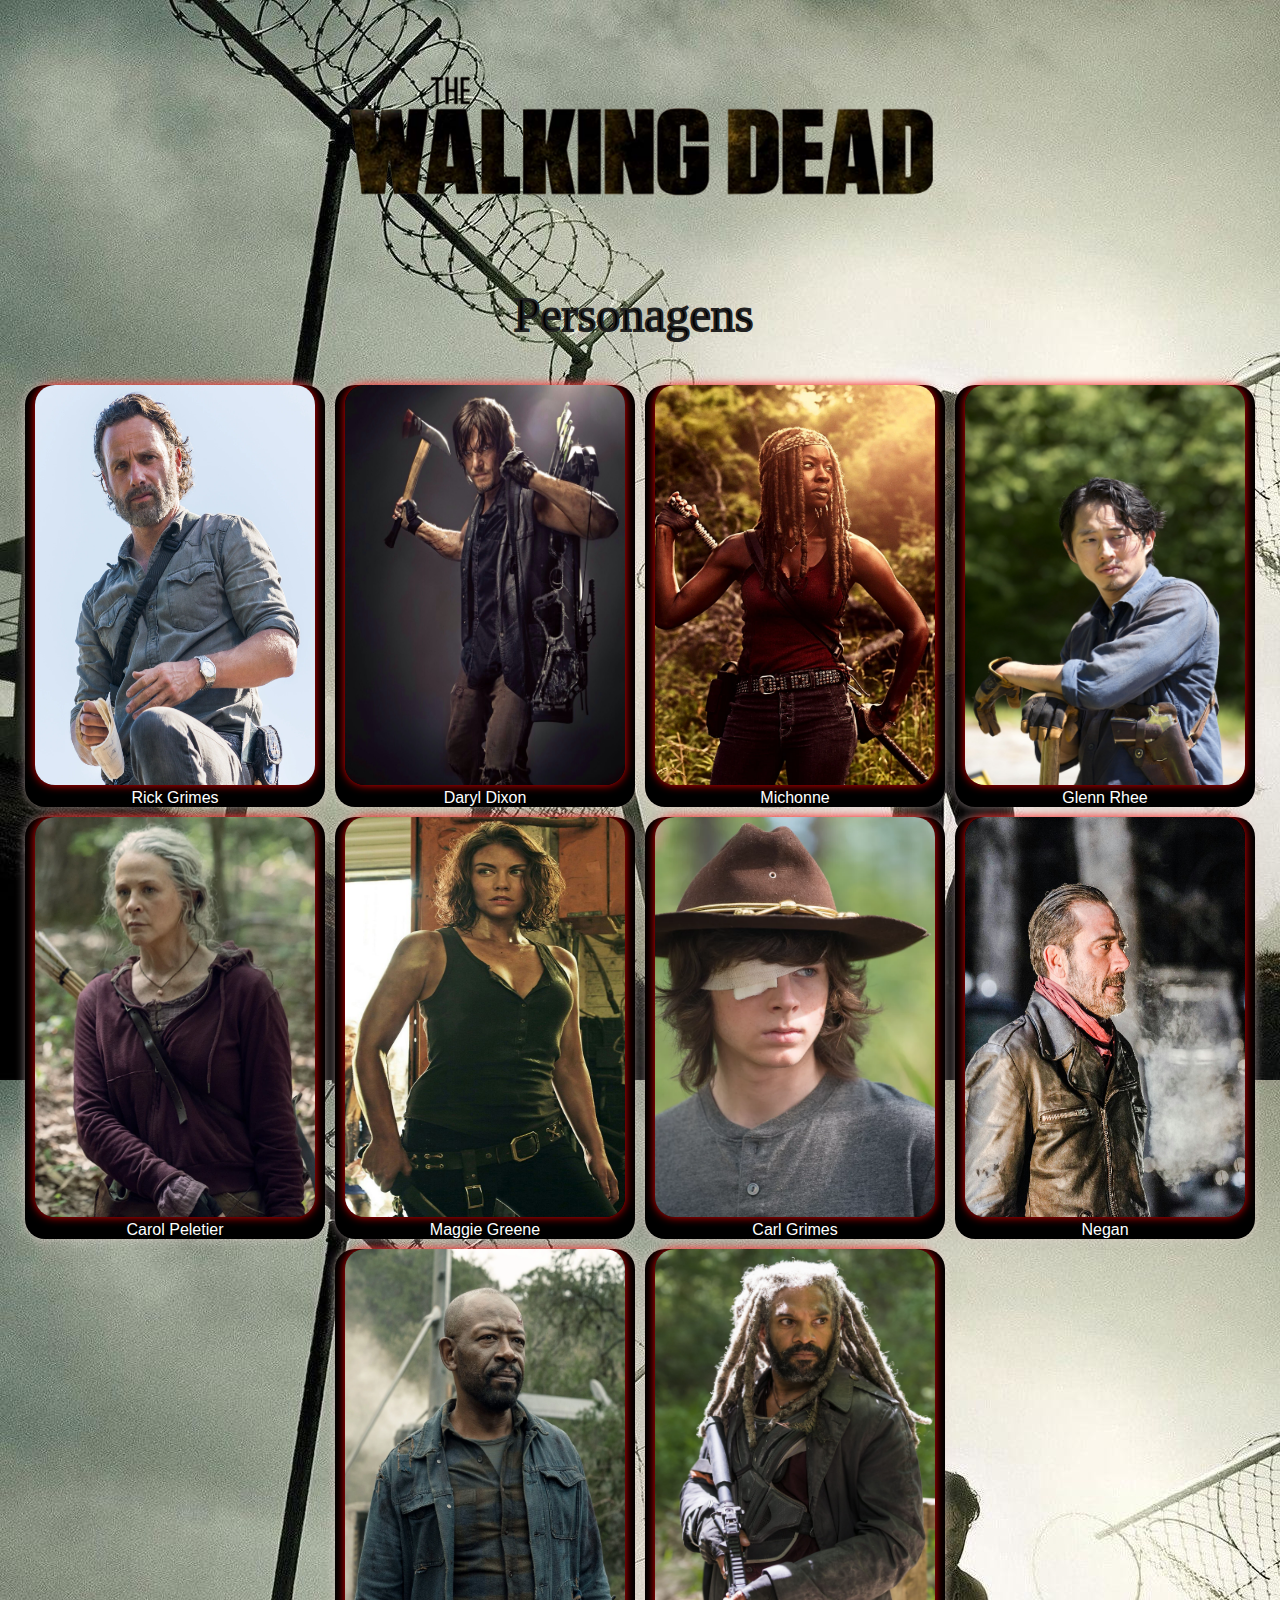
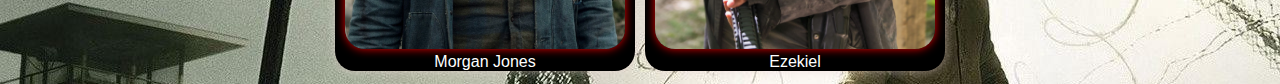
<file: index.html>
<!DOCTYPE html>
<html lang="en">
<head>
    <meta charset="UTF-8">
    <meta name="viewport" content="width=device-width, initial-scale=1.0">
    <link rel="icon" href="logo.png" type="image/png">
    <title>The Walking Dead</title>
    <link rel="stylesheet" href="style.css">
</head>
<body>
    <img src="logo.png" class="logo" alt="logo">
    <span class="titulo">Personagens</span>
    <div id="cards">

    </div>  
    <script src="jquerry.min.js"></script>
    <script src="js.js"></script>
</body>
</html>
</file>
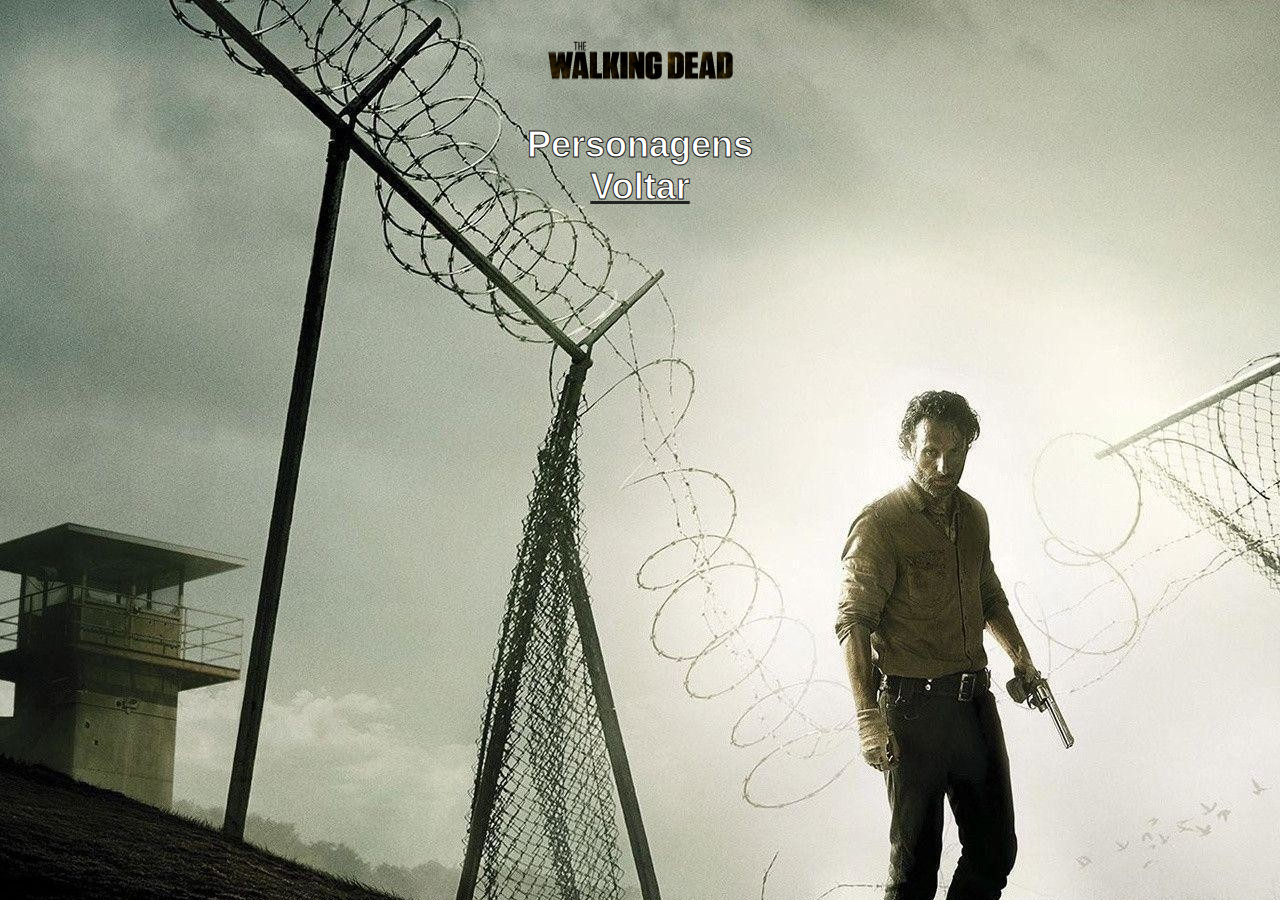
<file: individual.html>
<!DOCTYPE html>
<html lang="en">
<head>
    <meta charset="UTF-8">
    <meta name="viewport" content="width=device-width, initial-scale=1.0">
    <link rel="icon" href="logo.png" type="logo/png">
    <title>The Walking Dead</title>
    <link rel="stylesheet" href="style.individual.css">
</head>
<body>
    <img src="logo.png" class="logo" alt="logo">
    <span class="titulo">Personagens</span>
    <div id="individual">
        <!-- Aqui vão os detalhes do kombatente selecionado -->  
    </div>
    <div>
        <a class="titulo" href="index.html">Voltar</a>
    </div>  
    <script src="jquerry.min.js"></script>
    <script src="js.js"></script>
</body>
</html>
</file>
<file: style.css>
body {
    background-image: url(back.png);
}
#cards {
    display: flex;
    flex-wrap: wrap;
    justify-content: center;
    
}

.logo {
 width: 50%;
 height: 50%;
    display: block;
    margin: 0 auto;
}

.foto {
    height: auto;
    width: 95%;
    margin: 0 auto;
    border-radius: 20px;
    box-shadow: 0 0 10px rgba(255, 0, 0, 0.904); /* sombra vermelha menos brilhante */
    width: 280px;
    height: 400px;
}

.card {
    background-color: #000000; /* fundo escuro */
    color: #fff; /* texto branco */
    width: 300px;
    text-align: center;
    font-family: Impact, sans-serif;
    box-shadow: 0 0 10px rgba(236, 211, 211, 0.6); /* sombra vermelha menos brilhante */
    display: inline-block;
    margin: 5px;
    border-radius: 20px;
}

.card .nome {
    font-weight: bold;
    font-size: 150%;
}

.rec {
    font-weight: bold;
    font-size: 150%;
}

.titulo {
    margin:1% 40% 3% 40%;/* Define a margem superior e inferior como 20px e centraliza horizontalmente */
    font-size: 300%;
    text-align: center;
    font-family: cursive;
    color: #000000; /* texto branco */
    -webkit-text-stroke-width: 2px;
    -webkit-text-stroke-color: #222;
    display:inline-block
}


.berrys {
    height: auto;
    width: 10%;
    margin: 0%;
}

.procurado {
    text-align: center;
    font-family: Impact, sans-serif;
    font-size: 200%;
    margin: 0%;
    color: #000000; /* texto branco */
}

p {
    margin: 0%;
}

a {
    text-decoration: none;
    color: #ffffff; /* vermelho menos brilhante */
}
</file>
<file: style.individual.css>
body {
    background-image: url(back.png) ;
    color: #f7f7f7;
    font-family: "Arial", sans-serif;
}

.logo {
    display: block;
    margin: 20px auto;
    width: 200px;
    display: flex;
}

.titulo {
    -webkit-text-stroke-width: 1px;
    -webkit-text-stroke-color: #222;
    display: block;
    margin: 0 auto;
     /* Centraliza horizontalmente */
    text-align: center; /* Centraliza o texto */
    font-size: 36px; /* Tamanho da fonte maior */
    font-weight: bold; /* Fonte em negrito */
    color: #ffffff; /* Texto branco */
    font-family: Impact, sans-serif; /* Fonte Impact */
}
#individual {
    margin: 0 auto;
    max-width: 600px;
}

.card {
    background-color: #000000;
    border-radius: 10px;
    box-shadow: 0 0 10px rgba(255, 1, 1, 0.6);
    margin-bottom: 20px;
    padding: 20px;
}

.card img {
    display: block;
    margin: 0 auto;
    border-radius: 10px;
    max-width: 100%;
    height: 200px;
    width: 160px;
   
}

.procurado {
    text-align: center;
    font-size: 24px;
    font-weight: bold;
    margin-bottom: 10px;
}

.nome {
    font-size: 24px;
    font-weight: bold;
    margin-bottom: 10px;
}

.nome_real {
    font-size: 18px;
    margin-bottom: 10px;
}

.nivel_de_poder {
    font-size: 18px;
    margin-bottom: 10px;
}

.status {
    font-size: 18px;
    margin-bottom: 10px;
}

.back-link {
    display: block;
    margin: 20px auto; /* Centraliza horizontalmente */
    text-align: center; /* Centraliza o texto */
    padding: 10px 20px; /* Adiciona um pouco de espaço ao redor do texto */
    background-color: #d60000; /* Cor de fundo vermelha */
    color: #fff; /* Texto branco */
    border: none; /* Remove a borda */
    border-radius: 5px; /* Adiciona cantos arredondados */
    font-size: 16px;
    text-decoration: none;
    cursor: pointer;
}
</file>
